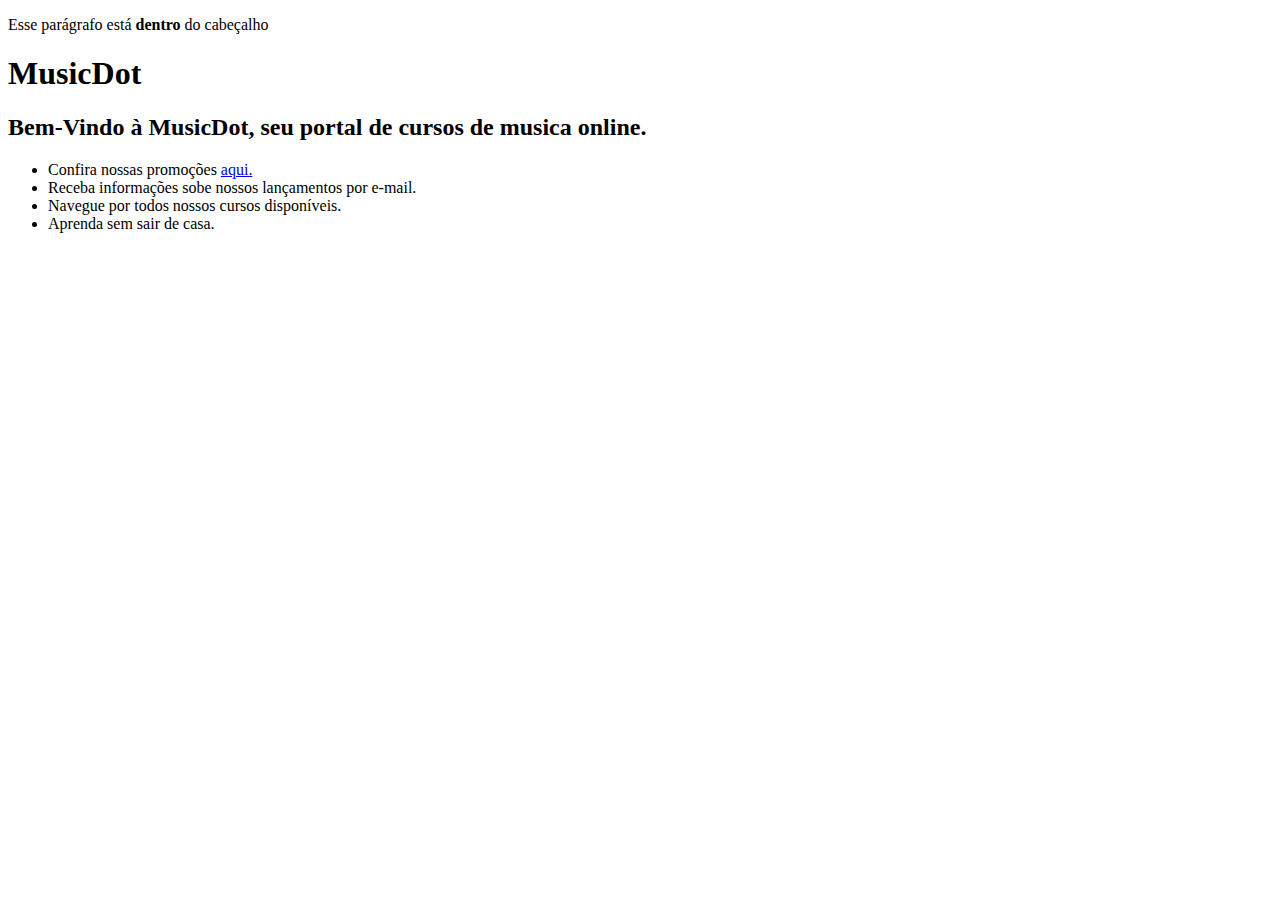
<file: html/index.html>
<!DOCTYPE html>
<html lang="pt-br">
    <head>
        <title>MusicDot</title>
        <meta charset="UTF-8">
    </head>
    <!--início do cabeçalho-->
    <header>
        <p>Esse parágrafo está <strong>dentro</strong> do cabeçalho</p>
    </header>
    <!--fim do cabeçalho-->
    <body>
        <h1>MusicDot</h1>
        <h2>Bem-Vindo à MusicDot, seu portal de cursos de musica online.</h2>
        <ul>
            <li>Confira nossas promoções <a href="./sobre.html">aqui.</a></li>
            <li>Receba informações sobe nossos lançamentos por e-mail.</li>
            <li>Navegue por todos nossos cursos disponíveis.</li>
            <li>Aprenda sem sair de casa.</li>
        </ul>
    </body>  
</html>
</file>
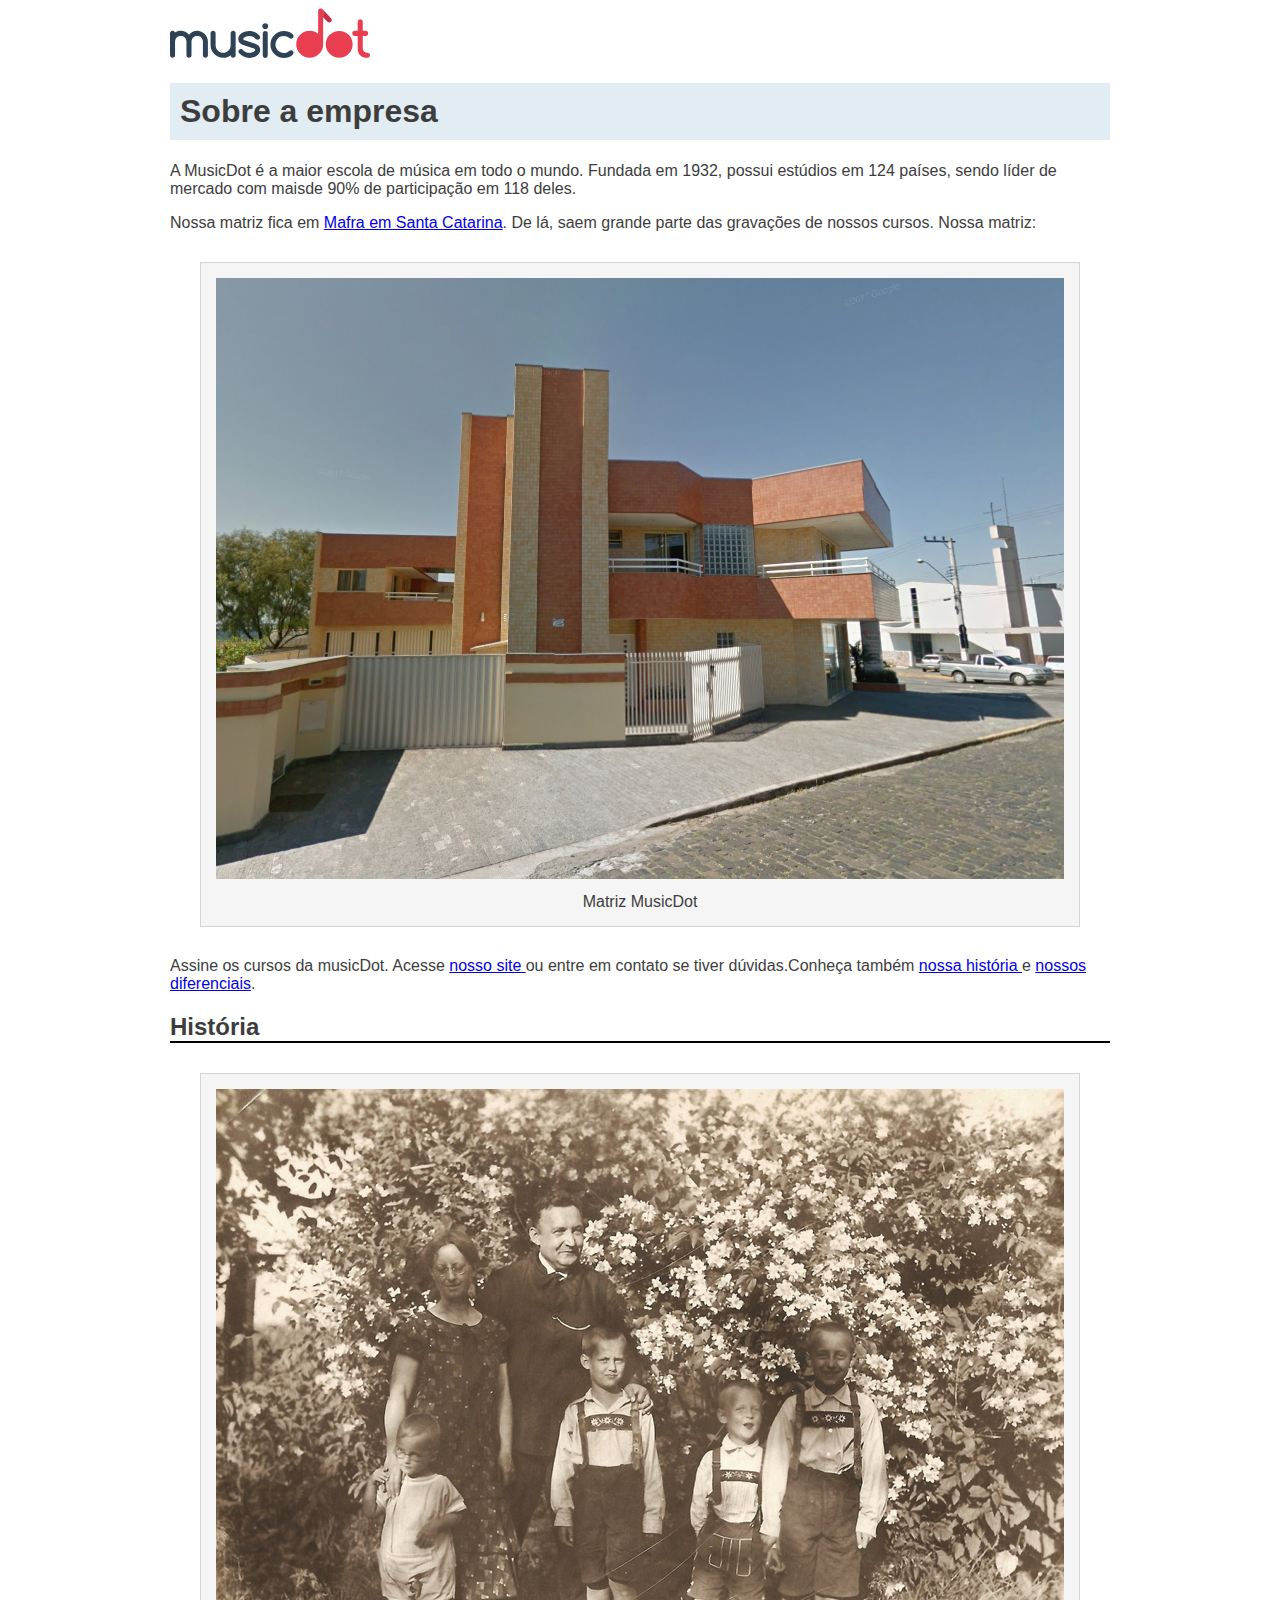
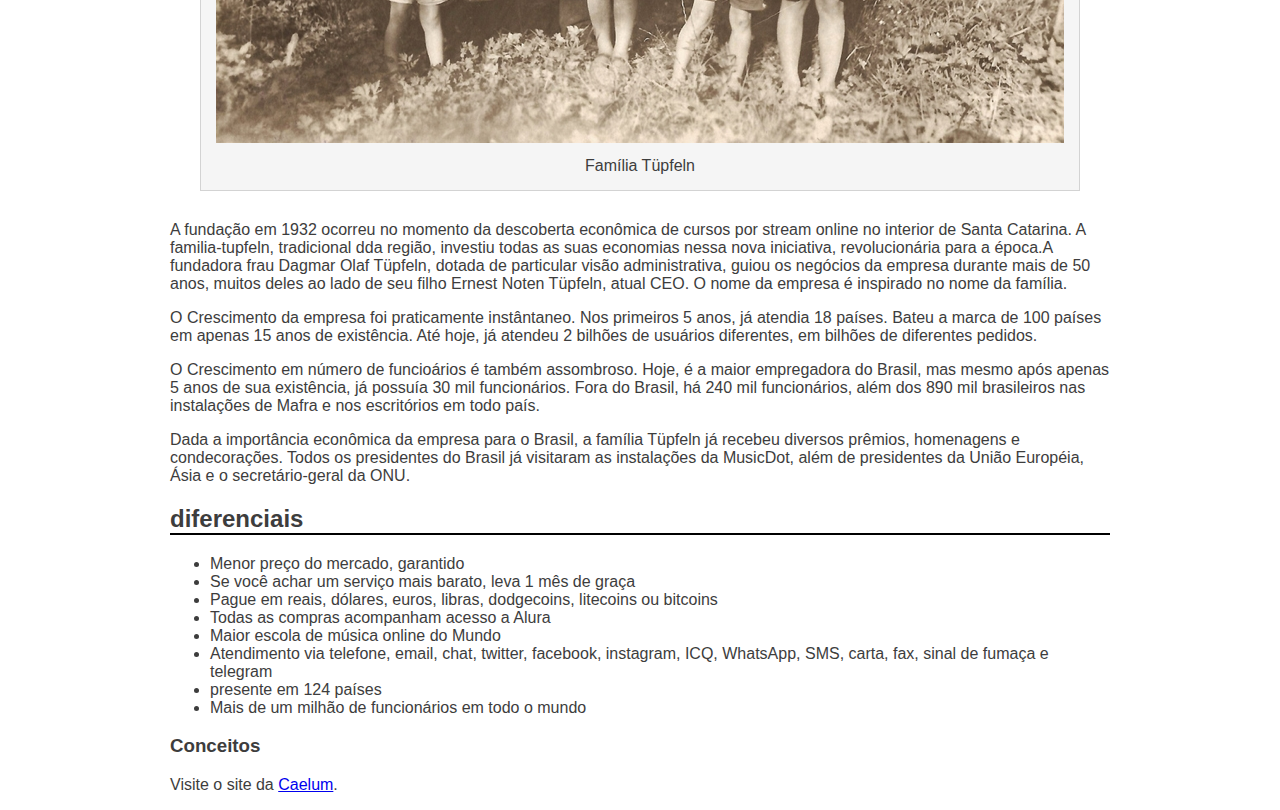
<file: html/sobre.html>
<!DOCTYPE html>
<html lang="pt-br">
   <head>
      <meta charset="UTF-8">
      <title>
         MusicDot | Sobre a empresa
      </title>
      <!--Inclusão do arquivo CSS-->
      <link href="../img/favicon.ico" rel="icon">
      <link rel="stylesheet" href="../css/sobre.css">
   </head>


      <body>

         <img src="../img/logo.svg" alt="MusicDot">

         <h1> Sobre a empresa </h1>
         <p>
            A MusicDot é a maior escola de música em todo o mundo.
            Fundada em 1932, possui estúdios em 124 países, sendo líder de mercado com maisde 90% de
            participação em 118 deles.  

         </p>


         <p>
            Nossa matriz fica em <a href="https://maps.google.com.br/?q=190,GabrielDequech,Mafra,SC"> Mafra em Santa Catarina</a>. De lá, saem grande parte das gravações de nossos cursos. Nossa matriz:
            
         </p>



         <figure>
            <img src="../img/matriz-musicdot.png" alt="Matriz da musicdot">
               <figcaption>
                  Matriz MusicDot
               </figcaption>
         </figure>


         <p>
            Assine os cursos da musicDot. Acesse <a href="index.html"> nosso site </a> ou entre em contato
            se tiver dúvidas.Conheça também <a href="#historia"> nossa história </a> e <a href="#diferenciais">nossos diferenciais</a>.   

         </p>

      <h2 id="historia"> História </h2>

      <figure>
         <img src="../img/familia-tupfeln.jpg" alt="Foto da família tüpfeln">
         <figcaption>Família Tüpfeln</figcaption>
      </figure>

      <p>
         A fundação em 1932 ocorreu no momento da descoberta econômica de cursos por stream online no 
         interior de Santa Catarina. A
         familia-tupfeln, tradicional dda região, investiu todas as suas economias nessa nova iniciativa,
         revolucionária para a época.A fundadora frau Dagmar Olaf Tüpfeln, dotada de particular visão
         administrativa, guiou os negócios da empresa durante mais de 50 anos, muitos deles ao lado 
         de seu filho Ernest Noten Tüpfeln, atual CEO. O nome da empresa é inspirado no nome da família.
      </p>

      <p>
         O Crescimento da empresa foi praticamente instântaneo. Nos primeiros 5 anos, já atendia 18 países.
         Bateu a marca de 100 países em apenas 15 anos de existência. Até hoje, já atendeu 2 bilhões
         de usuários diferentes, em bilhões de diferentes pedidos.
      </p>

      <p>
         O Crescimento em número de funcioários é também assombroso. Hoje, é a maior empregadora do 
         Brasil, mas mesmo após apenas 5 anos de sua existência, já possuía 30 mil funcionários. Fora 
         do Brasil, há 240 mil funcionários, além dos 890 mil brasileiros nas instalações de Mafra e 
         nos escritórios em todo país.
      </p>

      <p>
         Dada a importância econômica da empresa para o Brasil, a família Tüpfeln já recebeu diversos prêmios,
         homenagens e condecorações. Todos os presidentes do Brasil já visitaram as instalações da MusicDot, 
         além de presidentes da União Européia, Ásia e	o secretário-geral da ONU.
      </p>

      <h2 id="diferenciais"> diferenciais </h2>
      <ul>
         <li> Menor preço do mercado, garantido </li>
         <li> Se você achar um serviço mais barato, leva 1 mês de graça </li>
         <li> Pague em reais, dólares, euros, libras, dodgecoins, litecoins ou bitcoins </li>
         <li> Todas as compras acompanham acesso a Alura </li>
         <li> Maior escola de música online do Mundo </li>
         <li> Atendimento via telefone, email, chat, twitter, facebook, instagram, ICQ, WhatsApp, SMS, carta, fax, sinal de fumaça e telegram </li>
         <li> presente em 124 países </li>
         <li> Mais de um milhão de funcionários em todo o mundo </li>
      </ul>
      <h3>Conceitos</h3>
      <p>
         Visite o site da <a href="https://www.caelum.com.br" target="_blank">Caelum</a>.
       </p>

    </body>
  </html>
</file>
<file: css/sobre.css>
body{  
    width: 940px;
    margin-left: auto;
    margin-right: auto;
    font-family: "helvetica", "Lucida grande", "sans-serif";
    color: #3D3D3D;
}

h1{
    padding: 10px; 

    background-color: #E1EDF2;
}

h2{
    border-bottom: 2px solid black;
}


figure{
    margin: 30px;
    padding: 15px;

    text-align: center;

    background-color: whitesmoke;
    border: 1px solid lightgrey;
}

figcaption{
    margin-top: 10px;
}
</file>
